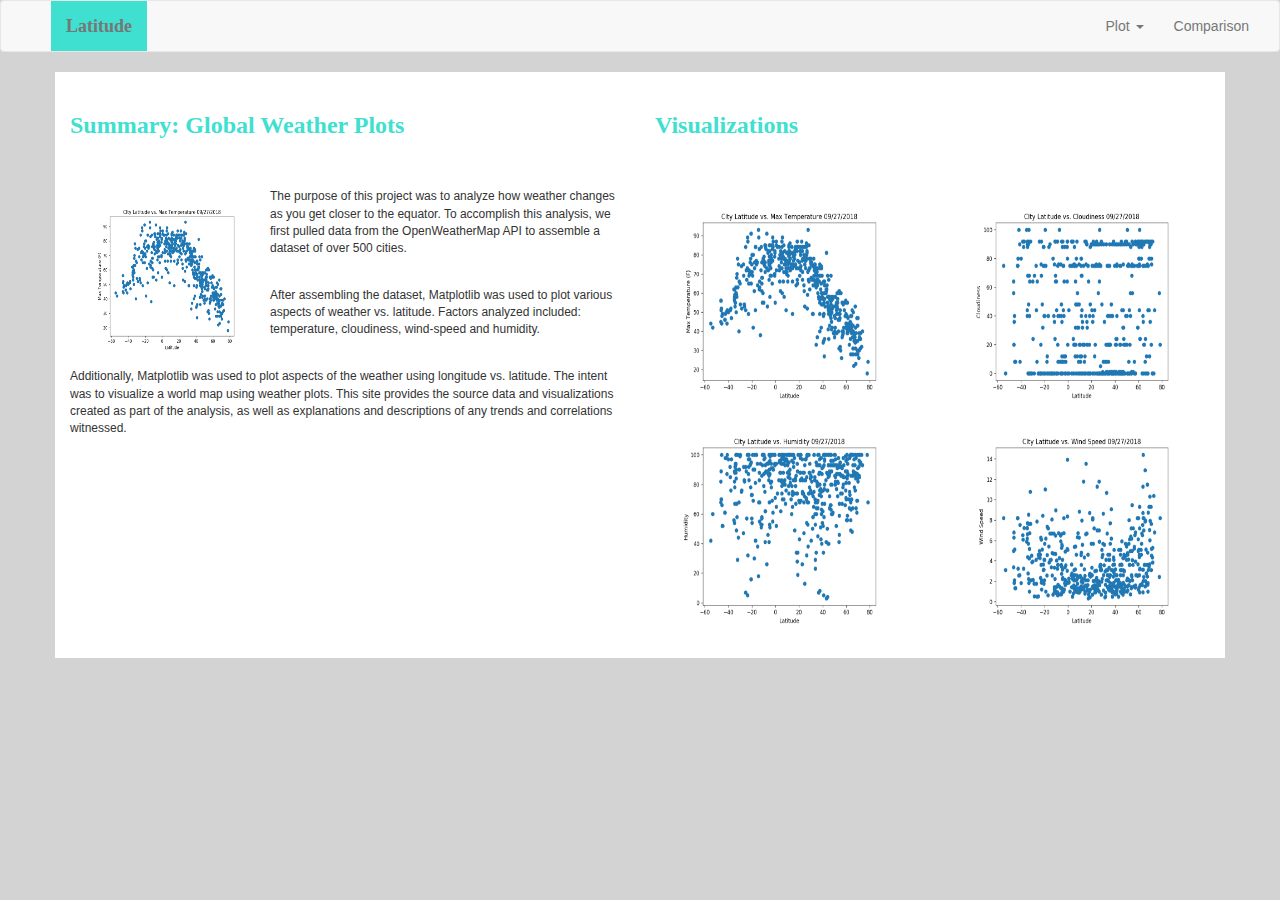
<file: index.html>
<html lang="en">

<head>
  <meta charset="UTF-8">
  <title>Web Visualization-Weather Dashboard</title>
  <link rel="stylesheet" href="https://maxcdn.bootstrapcdn.com/bootstrap/3.3.7/css/bootstrap.min.css">
  <link rel="stylesheet" href="style.css">
</head>

<body>
  <nav class="navbar navbar-default">
    <div class="container-fluid">
      <!-- Brand and toggle get grouped for better mobile display -->
      <div class="navbar-header">
        <button type="button" class="navbar-toggle collapsed" data-toggle="collapse" data-target="#bs-example-navbar-collapse-1" aria-expanded="false">
        <span class="sr-only">Toggle navigation</span>
        <span class="icon-bar"></span>
        <span class="icon-bar"></span>
        <span class="icon-bar"></span>
      </button>
        <a class="navbar-brand" href="index.html">Latitude</a>
      </div>

      <!-- Collect the nav links, forms, and other content for toggling -->
      <div class="collapse navbar-collapse" id="bs-example-navbar-collapse-1">
        <ul class="nav navbar-nav navbar-right">
          <li class="dropdown">
            <a href="#" class="dropdown-toggle" data-toggle="dropdown" role="button" aria-haspopup="true" aria-expanded="false">Plot <span class="caret"></span></a>
            <ul class="dropdown-menu">
                    <li><a href="index.html">Home</a></li>
                    <li><a href="lat_temps.html">Latitude vs. Max Temperature</a></li>
                    <li><a href="lat_hum.html">Latitude vs. Humidity</a></li>
                    <li><a href="lat_cloud.html">Latitude vs. Cloudiness</a></li>
                    <li><a href="lat_wind.html">Latitude vs. Wind Speed</a></li>
            </ul>
          </li>
          <li><a href="comparison.html">Comparison</a></li>
        </ul>
      </div>
      <!-- /.navbar-collapse -->
    </div>
    <!-- /.container-fluid -->
  </nav>

  <!-- Creates the Overall Grid -->
  <div class="container">

    <div class="row">

        <div class="col-md-6 pad top"> <br>
          <h3>Summary: Global Weather Plots</h3> <br>
        </div>

        <div class="col-md-6 pad top"> <br>
          <h3>Visualizations</h3> <br>
        </div>

      </div>

    <div class="row">

        <div class="col-md-6 pad top"> <br>

          <div class="pull-left">
            <img src="[data-uri]" alt="Latitude vs. Max Temperature" width="200" height="175">
          </div>

          <div class="text-left">
            <p> The purpose of this project was to analyze how weather changes as you get closer to the
                equator.  To accomplish this analysis, we first pulled data from the OpenWeatherMap
                API to assemble a dataset of over 500 cities. </p> <br>
            <p> After assembling the dataset, Matplotlib was used to plot various aspects of weather
                vs. latitude. Factors analyzed included: temperature, cloudiness, wind-speed and humidity. </p> <br>
            <p> Additionally, Matplotlib was used to plot aspects of the weather using longitude
                vs. latitude. The intent was to visualize a world map using weather plots. This site
                provides the source data and visualizations created as part of the analysis,
                as well as explanations and descriptions of any trends and correlations witnessed. </p>
          </div>

        </div>

        <div class="col-md-3 pad top"> <br>

          <div class="pull-right">
            <a href="lat_temps.html"><img src="[data-uri]" alt="Latitude vs. Max Temperature" width="100%" height="25%"></a>
            <a href="lat_wind.html"><img src="[data-uri]" alt="Latitude vs. Wind Speed" width="100%" height="25%"></a>
          </div>

       </div>

       <div class="col-md-3 pad top"> <br>

        <div class="pull-right">
          <a href="lat_hum.html"><img src="[data-uri]" alt="Latitude vs. Humidity" width="100%" height="25%"></a>
          <a href="lat_cloud.html"><img src="[data-uri]" alt="Latitude vs. Cloudiness" width="100%" height="25%"></a>
        </div>

      </div>

    </div>

    <div class="row">

      <div class="col-md-6 pad top"> <br>
        <!-- Nothing here, blank columns -->
      

  </div>

  </body>

  <script src="https://cdnjs.cloudflare.com/ajax/libs/jquery/3.3.1/jquery.min.js"></script>
  <script src="https://cdnjs.cloudflare.com/ajax/libs/twitter-bootstrap/3.3.7/js/bootstrap.min.js"></script>

  </html>
</file>
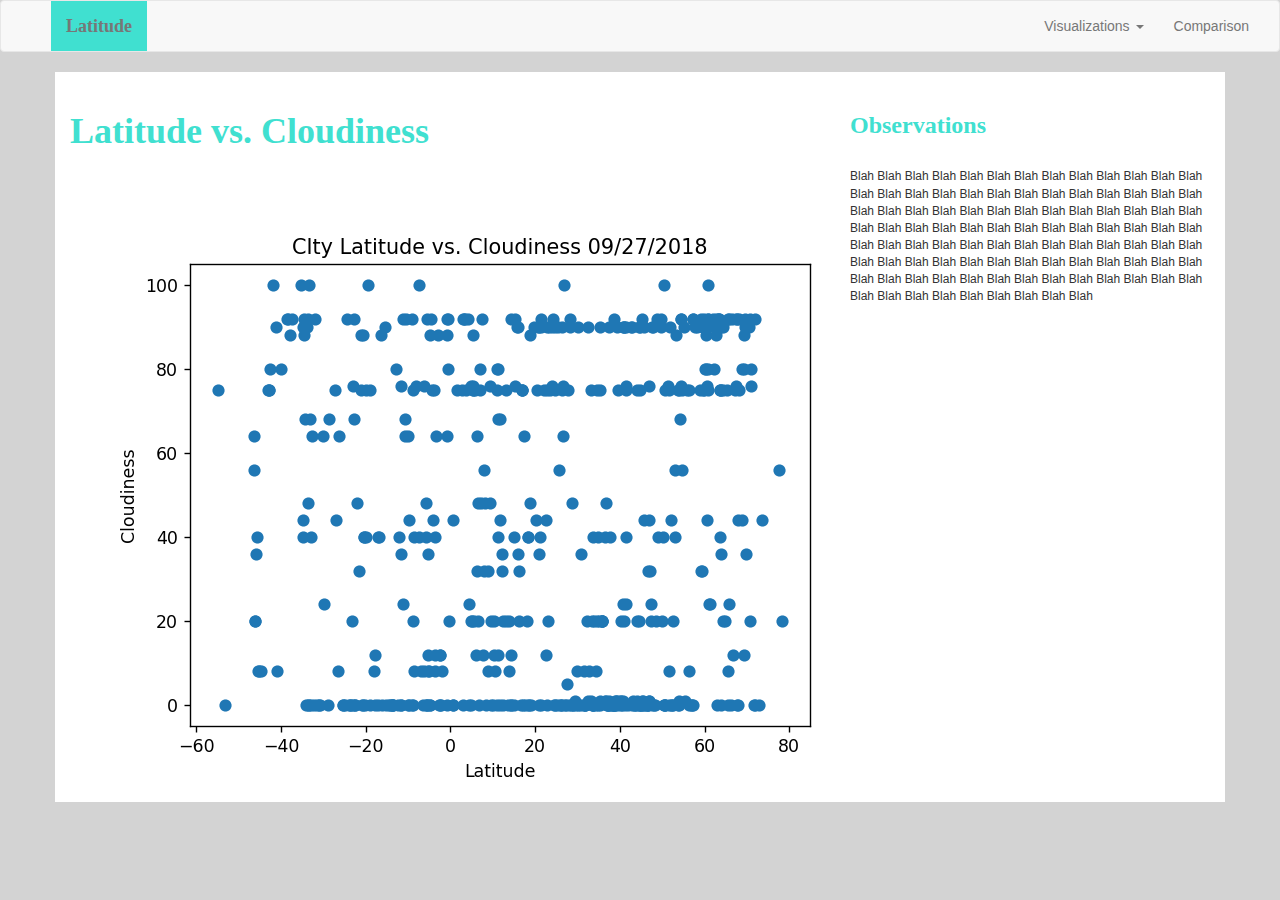
<file: lat_cloud.html>
<head>
  <meta charset="UTF-8">
  <title>Web Visualization-Weather Dashboard</title>
  <link rel="stylesheet" href="https://maxcdn.bootstrapcdn.com/bootstrap/3.3.7/css/bootstrap.min.css">
  <link rel="stylesheet" href="style.css">
</head>

<body>
  <nav class="navbar navbar-default">
    <div class="container-fluid">
      <!-- Brand and toggle get grouped for better mobile display -->
      <div class="navbar-header">
        <button type="button" class="navbar-toggle collapsed" data-toggle="collapse" data-target="#bs-example-navbar-collapse-1" aria-expanded="false">
        <span class="sr-only">Toggle navigation</span>
        <span class="icon-bar"></span>
        <span class="icon-bar"></span>
        <span class="icon-bar"></span>
      </button>
        <a class="navbar-brand" href="index.html">Latitude</a>
      </div>

      <!-- Collect the nav links, forms, and other content for toggling -->
      <div class="collapse navbar-collapse" id="bs-example-navbar-collapse-1">
        <ul class="nav navbar-nav navbar-right">
          <li class="dropdown">
            <a href="#" class="dropdown-toggle" data-toggle="dropdown" role="button" aria-haspopup="true" aria-expanded="false">Visualizations <span class="caret"></span></a>
            <ul class="dropdown-menu">
                    <li><a href="index.html">Home</a></li>
                    <li><a href="lat_temps.html">Latitude vs. Max Temperature</a></li>
                    <li><a href="lat_hum.html">Latitude vs. Humidity</a></li>
                    <li><a href="lat_cloud.html">Latitude vs. Cloudiness</a></li>
                    <li><a href="lat_wind.html">Latitude vs. Wind Speed</a></li>
            </ul>
          </li>
          <li><a href="comparison.html">Comparison</a></li>
       </ul>
      </div>
      <!-- /.navbar-collapse -->
    </div>
    <!-- /.container-fluid -->
  </nav>

  <!-- Creates the Overall Grid -->
  <div class="container">

    <!-- First Row -->
    <div class="row">

      <div class="col-md-8 pad top"> <br>

        <h1>Latitude vs. Cloudiness</h1> <br>

          <div class="pull-left">
            <img src="[data-uri]" alt="Latitude vs. Cloudiness">
          </div>

        </div> <!-- 8 Columns -->

        <div class="col-md-4 pad top"> <br>

          <h3>Observations</h3> <br>

            <div class="pull-right">
              <p>Blah Blah Blah Blah Blah Blah Blah Blah Blah Blah Blah Blah Blah Blah Blah Blah Blah Blah Blah Blah Blah Blah Blah Blah Blah
                    Blah Blah Blah Blah Blah Blah Blah Blah Blah Blah Blah Blah Blah Blah Blah Blah Blah Blah Blah Blah Blah Blah Blah Blah Blah
                    Blah Blah Blah Blah Blah Blah Blah Blah Blah Blah Blah Blah Blah Blah Blah Blah Blah Blah Blah Blah Blah Blah Blah Blah Blah
                    Blah Blah Blah Blah Blah Blah Blah Blah Blah Blah Blah Blah Blah Blah Blah Blah Blah Blah Blah Blah Blah Blah Blah Blah Blah </p>
            </div>

        </div> <!-- 4 Columns -->

    </div> <!-- Row -->

  </div> <!-- Container -->

  </body>

  <script src="https://cdnjs.cloudflare.com/ajax/libs/jquery/3.3.1/jquery.min.js"></script>
  <script src="https://cdnjs.cloudflare.com/ajax/libs/twitter-bootstrap/3.3.7/js/bootstrap.min.js"></script>

  </html>
</file>
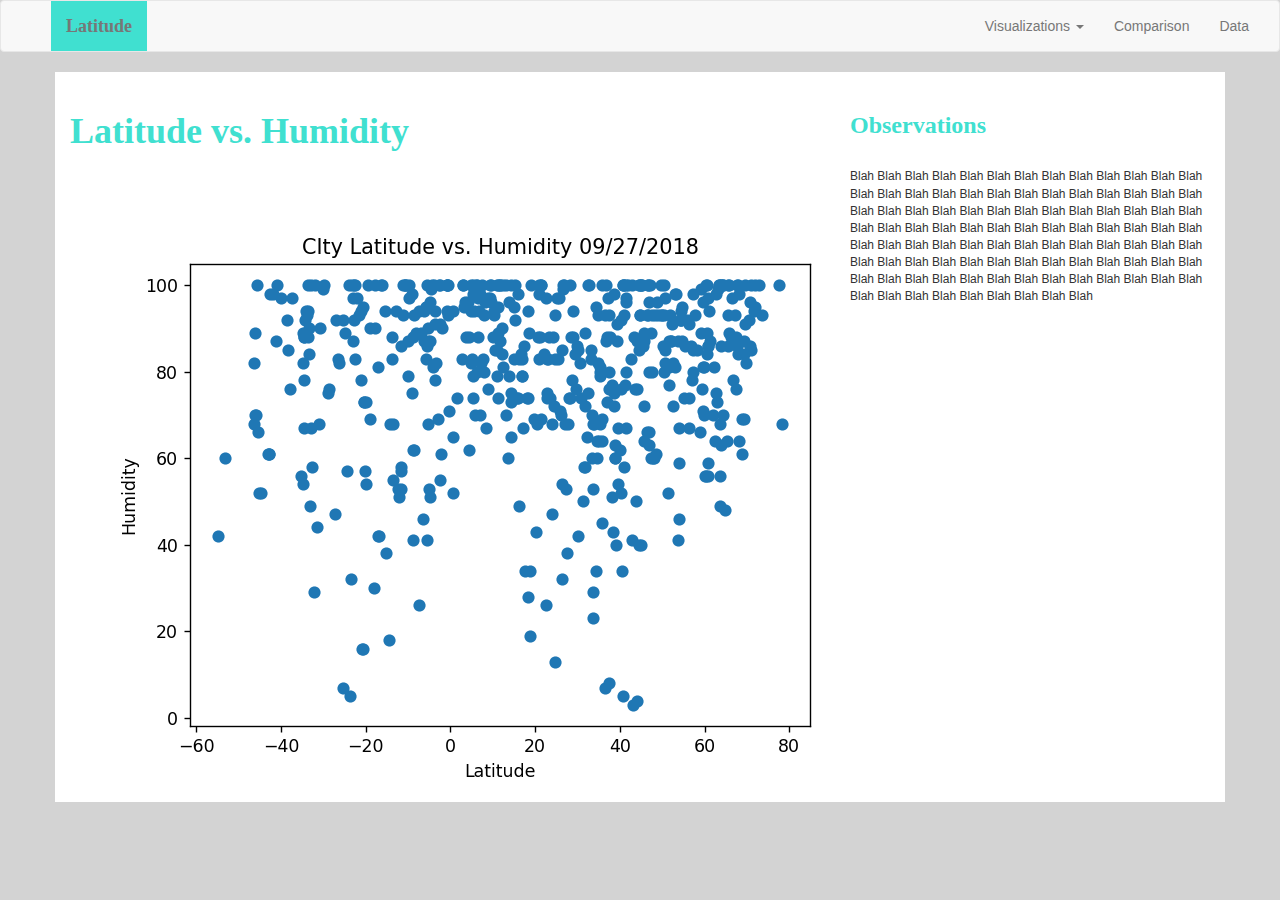
<file: lat_hum.html>
<html lang="en">

<head>
  <meta charset="UTF-8">
  <title>Web Visualization-Weather Dashboard</title>
  <link rel="stylesheet" href="https://maxcdn.bootstrapcdn.com/bootstrap/3.3.7/css/bootstrap.min.css">
  <link rel="stylesheet" href="style.css">
</head>

<body>
  <nav class="navbar navbar-default">
    <div class="container-fluid">
      <!-- Brand and toggle get grouped for better mobile display -->
      <div class="navbar-header">
        <button type="button" class="navbar-toggle collapsed" data-toggle="collapse" data-target="#bs-example-navbar-collapse-1" aria-expanded="false">
        <span class="sr-only">Toggle navigation</span>
        <span class="icon-bar"></span>
        <span class="icon-bar"></span>
        <span class="icon-bar"></span>
      </button>
        <a class="navbar-brand" href="index.html">Latitude</a>
      </div>

      <!-- Collect the nav links, forms, and other content for toggling -->
      <div class="collapse navbar-collapse" id="bs-example-navbar-collapse-1">
        <ul class="nav navbar-nav navbar-right">
          <li class="dropdown">
            <a href="#" class="dropdown-toggle" data-toggle="dropdown" role="button" aria-haspopup="true" aria-expanded="false">Visualizations <span class="caret"></span></a>
            <ul class="dropdown-menu">
                    <li><a href="index.html">Home</a></li>
                    <li><a href="lat_temps.html">Latitude vs. Max Temperature</a></li>
                    <li><a href="lat_hum.html">Latitude vs. Humidity</a></li>
                    <li><a href="lat_cloud.html">Latitude vs. Cloudiness</a></li>
                    <li><a href="lat_wind.html">Latitude vs. Wind Speed</a></li>
            </ul>
          </li>
          <li><a href="comparison.html">Comparison</a></li>
          <li><a href="data.html">Data</a></li>
        </ul>
      </div>
      <!-- /.navbar-collapse -->
    </div>
    <!-- /.container-fluid -->
  </nav>

  <!-- Creates the Overall Grid -->
  <div class="container">

    <!-- First Row -->
    <div class="row">

      <div class="col-md-8 pad top"> <br>

        <h1>Latitude vs. Humidity</h1> <br>

          <div class="pull-left">
            <img src="[data-uri]" alt="Latitude vs. Humidity">
          </div>

        </div> <!-- 8 Columns -->

        <div class="col-md-4 pad top"> <br>

          <h3>Observations</h3> <br>

            <div class="pull-right">
              <p>Blah Blah Blah Blah Blah Blah Blah Blah Blah Blah Blah Blah Blah Blah Blah Blah Blah Blah Blah Blah Blah Blah Blah Blah Blah
                    Blah Blah Blah Blah Blah Blah Blah Blah Blah Blah Blah Blah Blah Blah Blah Blah Blah Blah Blah Blah Blah Blah Blah Blah Blah
                    Blah Blah Blah Blah Blah Blah Blah Blah Blah Blah Blah Blah Blah Blah Blah Blah Blah Blah Blah Blah Blah Blah Blah Blah Blah
                    Blah Blah Blah Blah Blah Blah Blah Blah Blah Blah Blah Blah Blah Blah Blah Blah Blah Blah Blah Blah Blah Blah Blah Blah Blah
                </p>
            </div>

        </div> <!-- 4 Columns -->

    </div> <!-- Row -->

  </div> <!-- Container -->

  </body>

  <script src="https://cdnjs.cloudflare.com/ajax/libs/jquery/3.3.1/jquery.min.js"></script>
  <script src="https://cdnjs.cloudflare.com/ajax/libs/twitter-bootstrap/3.3.7/js/bootstrap.min.js"></script>

  </html>
</file>
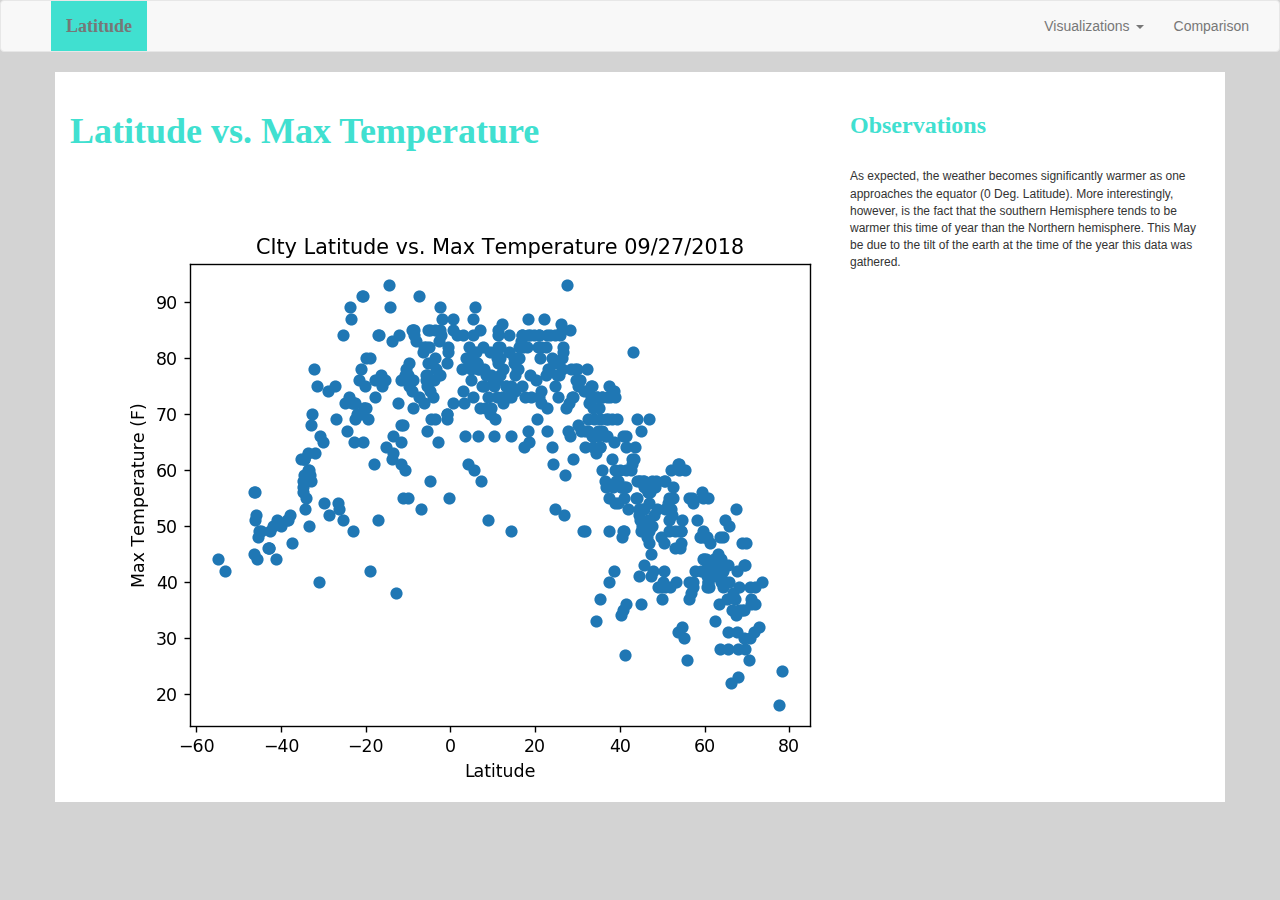
<file: lat_temps.html>
<html lang="en">

<head>
  <meta charset="UTF-8">
  <title>Web Visualization-Weather Dashboard</title>
  <link rel="stylesheet" href="https://maxcdn.bootstrapcdn.com/bootstrap/3.3.7/css/bootstrap.min.css">
  <link rel="stylesheet" href="style.css">
</head>

<body>
  <nav class="navbar navbar-default">
    <div class="container-fluid">
      <!-- Brand and toggle get grouped for better mobile display -->
      <div class="navbar-header">
        <button type="button" class="navbar-toggle collapsed" data-toggle="collapse" data-target="#bs-example-navbar-collapse-1" aria-expanded="false">
        <span class="sr-only">Toggle navigation</span>
        <span class="icon-bar"></span>
        <span class="icon-bar"></span>
        <span class="icon-bar"></span>
      </button>
        <a class="navbar-brand" href="index.html">Latitude</a>
      </div>

      <!-- Collect the nav links, forms, and other content for toggling -->
      <div class="collapse navbar-collapse" id="bs-example-navbar-collapse-1">
        <ul class="nav navbar-nav navbar-right">
          <li class="dropdown">
            <a href="#" class="dropdown-toggle" data-toggle="dropdown" role="button" aria-haspopup="true" aria-expanded="false">Visualizations <span class="caret"></span></a>
            <ul class="dropdown-menu">
                    <li><a href="index.html">Home</a></li>
                    <li><a href="lat_temps.html">Latitude vs. Max Temperature</a></li>
                    <li><a href="lat_hum.html">Latitude vs. Humidity</a></li>
                    <li><a href="lat_cloud.html">Latitude vs. Cloudiness</a></li>
                    <li><a href="lat_wind.html">Latitude vs. Wind Speed</a></li>
            </ul>
          </li>
          <li><a href="comparison.html">Comparison</a></li>
        </ul>
      </div>
      <!-- /.navbar-collapse -->
    </div>
    <!-- /.container-fluid -->
  </nav>

  <!-- Creates the Overall Grid -->
  <div class="container">

    <!-- First Row -->
    <div class="row">

      <div class="col-md-8 pad top"> <br>

        <h1>Latitude vs. Max Temperature</h1> <br>

          <div class="pull-left">
            <img src="[data-uri]" alt="Latitude vs. Max Temperature">
          </div>

        </div> <!-- 8 Columns -->

        <div class="col-md-4 pad top"> <br>

          <h3>Observations</h3> <br>

            <div class="pull-right">
              <p>As expected, the weather becomes significantly warmer as one approaches the equator (0 Deg. Latitude). More interestingly, however, is the fact that the southern Hemisphere tends to be warmer this time of year than the Northern hemisphere. This May be due to the tilt of the earth at the time of the year this data was gathered. </p>
            </div>

        </div> <!-- 4 Columns -->

    </div> <!-- Row -->

  </div> <!-- Container -->

  </body>

  <script src="https://cdnjs.cloudflare.com/ajax/libs/jquery/3.3.1/jquery.min.js"></script>
  <script src="https://cdnjs.cloudflare.com/ajax/libs/twitter-bootstrap/3.3.7/js/bootstrap.min.js"></script>

  </html>
</file>
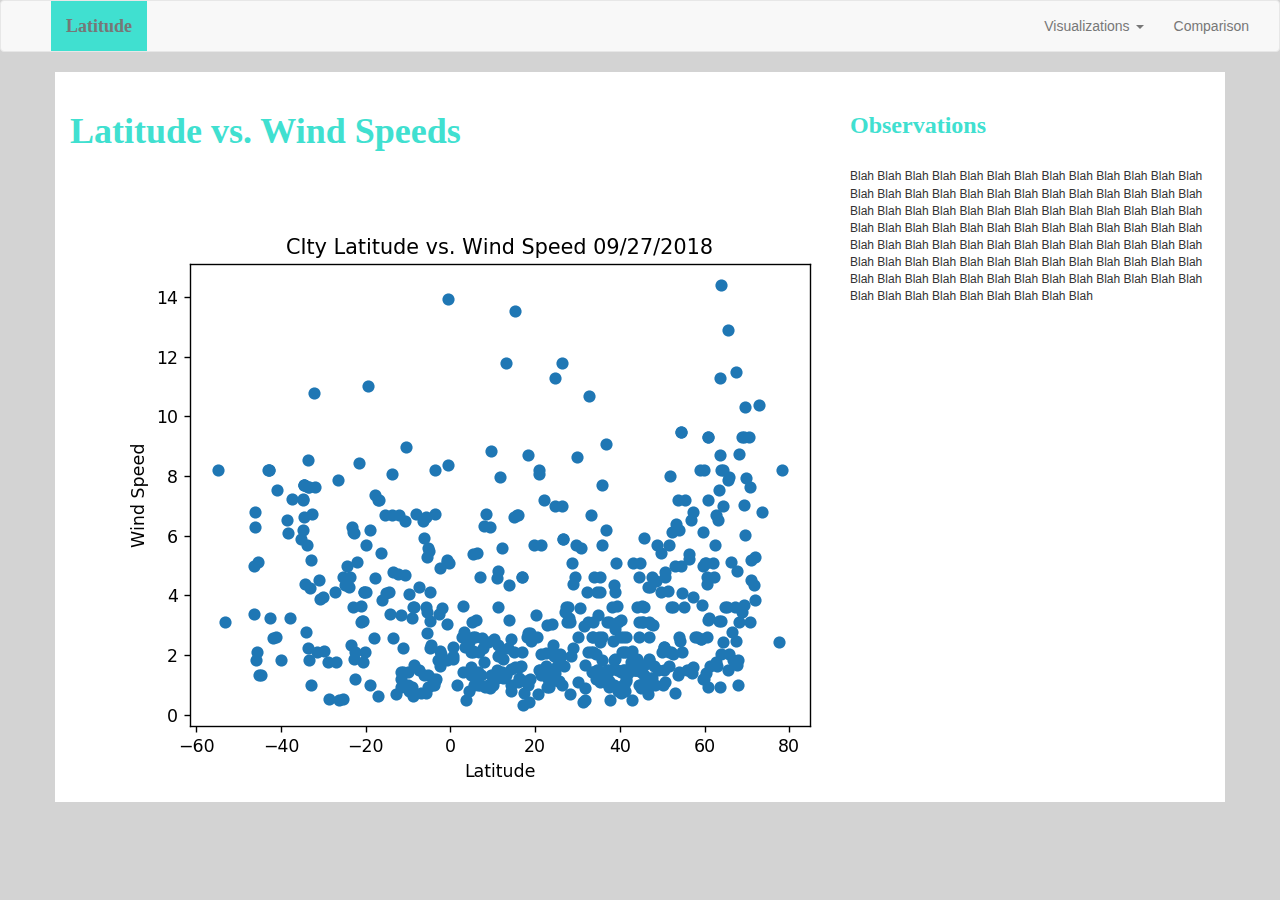
<file: lat_wind.html>
<head>
  <meta charset="UTF-8">
  <title>Web Visualization-Weather Dashboard</title>
  <link rel="stylesheet" href="https://maxcdn.bootstrapcdn.com/bootstrap/3.3.7/css/bootstrap.min.css">
  <link rel="stylesheet" href="style.css">
</head>

<body>
  <nav class="navbar navbar-default">
    <div class="container-fluid">
      <!-- Brand and toggle get grouped for better mobile display -->
      <div class="navbar-header">
        <button type="button" class="navbar-toggle collapsed" data-toggle="collapse" data-target="#bs-example-navbar-collapse-1" aria-expanded="false">
        <span class="sr-only">Toggle navigation</span>
        <span class="icon-bar"></span>
        <span class="icon-bar"></span>
        <span class="icon-bar"></span>
      </button>
        <a class="navbar-brand" href="index.html">Latitude</a>
      </div>

      <!-- Collect the nav links, forms, and other content for toggling -->
      <div class="collapse navbar-collapse" id="bs-example-navbar-collapse-1">
        <ul class="nav navbar-nav navbar-right">
          <li class="dropdown">
            <a href="#" class="dropdown-toggle" data-toggle="dropdown" role="button" aria-haspopup="true" aria-expanded="false">Visualizations <span class="caret"></span></a>
            <ul class="dropdown-menu">
              <li><a href="index.html">Home</a></li>
              <li><a href="lat_temps.html">Latitude vs. Max Temperature</a></li>
              <li><a href="lat_hum.html">Latitude vs. Humidity</a></li>
              <li><a href="lat_cloud.html">Latitude vs. Cloudiness</a></li>
              <li><a href="lat_wind.html">Latitude vs. Wind Speed</a></li>

            </ul>
          </li>
          <li><a href="comparison.html">Comparison</a></li>
        </ul>
      </div>
      <!-- /.navbar-collapse -->
    </div>
    <!-- /.container-fluid -->
  </nav>

  <!-- Creates the Overall Grid -->
  <div class="container">

    <!-- First Row -->
    <div class="row">

      <div class="col-md-8 pad top"> <br>

        <h1>Latitude vs. Wind Speeds</h1> <br>

          <div class="pull-left">
            <img src="[data-uri]" alt="Latitude vs. Wind Speed">
          </div>

        </div> <!-- 8 Columns -->

        <div class="col-md-4 pad top"> <br>

          <h3>Observations</h3> <br>

            <div class="pull-right">
              <p>Blah Blah Blah Blah Blah Blah Blah Blah Blah Blah Blah Blah Blah Blah Blah Blah Blah Blah Blah Blah Blah Blah Blah Blah Blah
                    Blah Blah Blah Blah Blah Blah Blah Blah Blah Blah Blah Blah Blah Blah Blah Blah Blah Blah Blah Blah Blah Blah Blah Blah Blah
                    Blah Blah Blah Blah Blah Blah Blah Blah Blah Blah Blah Blah Blah Blah Blah Blah Blah Blah Blah Blah Blah Blah Blah Blah Blah
                    Blah Blah Blah Blah Blah Blah Blah Blah Blah Blah Blah Blah Blah Blah Blah Blah Blah Blah Blah Blah Blah Blah Blah Blah Blah </p>
            </div>

        </div> <!-- 4 Columns -->

    </div> <!-- Row -->

  </div> <!-- Container -->

  </body>

  <script src="https://cdnjs.cloudflare.com/ajax/libs/jquery/3.3.1/jquery.min.js"></script>
  <script src="https://cdnjs.cloudflare.com/ajax/libs/twitter-bootstrap/3.3.7/js/bootstrap.min.js"></script>

  </html>
</file>
<file: style.css>
body {
    background-color: lightgray;
}

h1 {
     color: turquoise;
     background-color: white;
     font-family: times new roman;
     font-weight: bold;
}

h3 {
     color: turquoise;
     background-color: white;
     font-family: times new roman;
     font-weight: bold;
}

img {
    padding-top: 10px;
    padding-right: 20px;
    padding-bottom: 10px;
    padding-left: 20px;
}

p {
   font-family: sans-serif;
   font-size: 12
}

.container {
  background-color: white;
}

.navbar {
         padding-left: 50px;
}

.navbar-brand {
               background-color: turquoise;
               font-family: times new roman;
               font-weight: bold;
               color: white;
}

@media (max-width: 480px) {
  .navbar {
    background-color: rgb(12, 173, 167);
}

.navbar-brand {
                 background-color: white;
                 font-family: times new roman;
                 font-weight: bold;
                 color: rgb(12, 173, 167);
}
</file>
